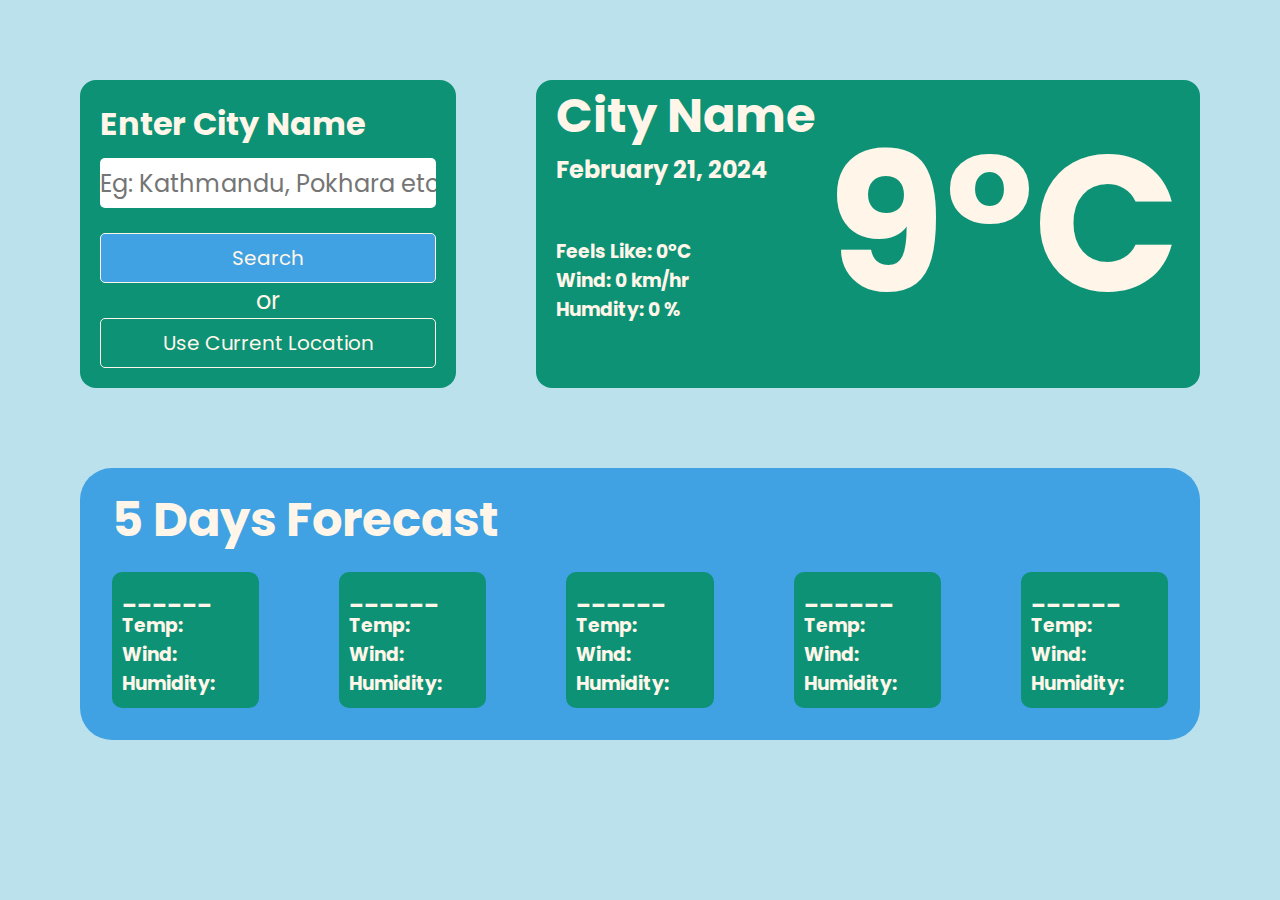
<file: Weather App/index.html>
<!DOCTYPE html>
<html lang="en">
<head>
    <meta charset="UTF-8">
    <meta name="viewport" content="width=device-width, initial-scale=1.0">
    <title>Riyaz's Weather Forecast</title>
    <link rel="stylesheet" href="style.css">
</head>
<body>
    <div class="container">
        <div class="today">
            <div class="search">
                <h2>Enter City Name</h2>
                <input type="text" class="cityName" placeholder="Eg: Kathmandu, Pokhara etc." name="cityName"><br>
                <button class="search-button">Search</button>
                <p>or</p>
                <button class="current-location">Use Current Location</button>
            </div>
            <div class="display">
                <div class="citySection">
                    <h1 id="city">City Name</h1>
                    <h2 id="currentDate">February 21, 2024</h2>
                    <div class="details">
                        <h3>Feels Like: <span id="feelsLike">0</span>&deg;C</h3>
                        <h3>Wind: <span id="windSpeed">0</span> km/hr</h3>
                        <h3>Humdity: <span id="humidity">0</span> %</h3>
                    </div>
                </div>
                <div class="tempSection">
                    <h1 id="temp"><span id="tempValue">9</span>&deg;C</h1>
                </div>
            </div>
        </div>
        <div class="days">
            <h1>5 Days Forecast</h1>
            <ul class="weather-cards">
                <li class="card">
                    <h3>______</h3>
                    <h3>Temp: </h3>
                    <h3>Wind: </h3>
                    <h3>Humidity: </h3>
                </li>
                <li class="card">
                    <h3>______</h3>
                    <h3>Temp: </h3>
                    <h3>Wind: </h3>
                    <h3>Humidity: </h3>
                </li>
                <li class="card">
                    <h3>______</h3>
                    <h3>Temp: </h3>
                    <h3>Wind: </h3>
                    <h3>Humidity: </h3>
                </li>
                <li class="card">
                    <h3>______</h3>
                    <h3>Temp: </h3>
                    <h3>Wind: </h3>
                    <h3>Humidity: </h3>
                </li>
                <li class="card">
                    <h3>______</h3>
                    <h3>Temp: </h3>
                    <h3>Wind: </h3>
                    <h3>Humidity: </h3>
                </li>
            </ul>
        </div>
    </div>





    <script src="https://code.jquery.com/jquery-3.7.1.js"></script>
    <script src="script.js"></script>
</body>
</html>
</file>
<file: Weather App/style.css>
@import url('https://fonts.googleapis.com/css2?family=Poppins:wght@300;400;500;600&display=swap');

*{
    margin: 0;
    padding: 0;
    font-family: 'Poppins', sans-serif;
}

body{
    background-color: #BBE2EC;
}

.container{
    margin: 5rem;
}

.today{
    display: flex;
    gap: 5rem;
}

/* SEARCH SECTION */

.search{
    padding: 20px;
    width: 30%;
    display: flex;
    flex-direction: column;
    justify-content: center;
    border-radius: 1rem;
    background-color: #0D9276;
    color: #FFF6E9;
    max-height: fit-content;
}

.search h2{
    font-size: 2rem;
}

.search input{
    height: 50px;
    border-radius: 5px;
    border: none;
    outline: none;
    font-size: 1.5rem;
    margin-top: 10px;
}

.search p{
    text-align: center;
    font-size: 1.5rem;
}

.search button{
    height: 50px;
    font-size: 1.25rem;
    border-radius: 5px;
    border: none;
    outline: none;
    border: 0.1rem solid #FFF6E9;
    color: #FFF6E9;

}

button:hover{
    cursor: pointer;
}

.search-button, .current-location:hover{
    background-color: #40A2E3;
}

.search-button:hover, .current-location{
    background: none;
}

/* DISPLAY SECTION */
.display{
    width: 70%;
    background-color: #0D9276;
    padding: 20px;
    padding-top: 0;
    color: #FFF6E9;
    border-radius: 1rem;
    display: flex;
    justify-content: space-between;
}


h1{
    font-size: 3rem;
}


#temp{
    font-size: 12rem;
}


.icon{
    height: 10rem;
}

.details{
    margin-top: 50px;
}

.days{
    margin-top: 5rem;
    background-color: #40A2E3;
    padding: 2rem;
    padding-top: 1rem;
    border-radius: 2rem;
    color: #FFF6E9;
}

.weather-cards{
    display: flex;
    gap: 5rem;
    margin-top: 1rem;
}

.card{
    background-color: #0D9276;
    list-style: none;
    width: calc(100%/5);
    border-radius: 10px;
    padding: 10px;

}

.card img{
    width: 70%;
    height: auto;
}
</file>
